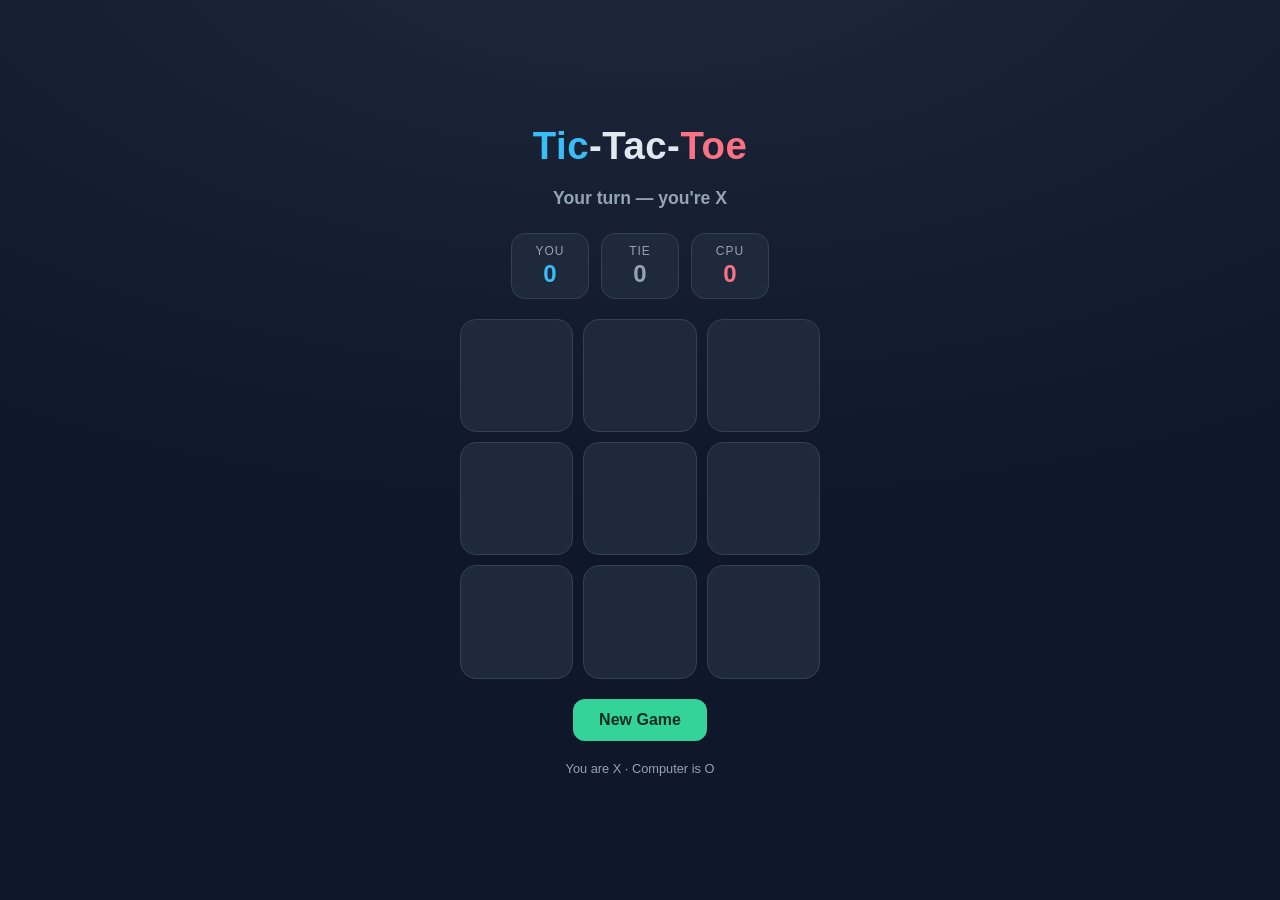
<file: index.html>
<!DOCTYPE html>
<html lang="en">
<head>
  <meta charset="UTF-8" />
  <meta name="viewport" content="width=device-width, initial-scale=1.0, maximum-scale=1.0, user-scalable=no" />
  <title>Tic-Tac-Toe</title>
  <style>
    :root {
      --bg: #0f172a;
      --card: #1e293b;
      --line: #334155;
      --x: #38bdf8;
      --o: #fb7185;
      --text: #e2e8f0;
      --muted: #94a3b8;
      --accent: #34d399;
    }

    * { box-sizing: border-box; -webkit-tap-highlight-color: transparent; }

    body {
      margin: 0;
      min-height: 100vh;
      background: radial-gradient(1200px 600px at 50% -10%, #1e293b, var(--bg));
      color: var(--text);
      font-family: -apple-system, BlinkMacSystemFont, "Segoe UI", Roboto, sans-serif;
      display: flex;
      flex-direction: column;
      align-items: center;
      justify-content: center;
      padding: 24px 16px;
      gap: 20px;
    }

    h1 {
      margin: 0;
      font-size: clamp(1.6rem, 6vw, 2.4rem);
      letter-spacing: 0.5px;
    }
    h1 span.x { color: var(--x); }
    h1 span.o { color: var(--o); }

    .status {
      font-size: 1.1rem;
      color: var(--muted);
      min-height: 1.4em;
      text-align: center;
      font-weight: 600;
    }

    .scoreboard {
      display: flex;
      gap: 12px;
    }
    .score {
      background: var(--card);
      border: 1px solid var(--line);
      border-radius: 14px;
      padding: 10px 18px;
      text-align: center;
      min-width: 78px;
    }
    .score .label { font-size: 0.75rem; color: var(--muted); text-transform: uppercase; letter-spacing: 1px; }
    .score .value { font-size: 1.5rem; font-weight: 700; margin-top: 2px; }
    .score.you .value { color: var(--x); }
    .score.cpu .value { color: var(--o); }
    .score.tie .value { color: var(--muted); }

    .board {
      display: grid;
      grid-template-columns: repeat(3, 1fr);
      gap: 10px;
      width: min(90vw, 360px);
      aspect-ratio: 1 / 1;
    }

    .cell {
      background: var(--card);
      border: 1px solid var(--line);
      border-radius: 16px;
      display: flex;
      align-items: center;
      justify-content: center;
      font-size: clamp(2.4rem, 14vw, 4rem);
      font-weight: 800;
      cursor: pointer;
      user-select: none;
      transition: transform 0.08s ease, background 0.15s ease;
    }
    .cell:active { transform: scale(0.96); }
    .cell.x { color: var(--x); }
    .cell.o { color: var(--o); }
    .cell.win { background: #064e3b; border-color: var(--accent); }
    .cell.disabled { cursor: default; }

    button.reset {
      background: var(--accent);
      color: #052e22;
      border: none;
      border-radius: 12px;
      padding: 12px 26px;
      font-size: 1rem;
      font-weight: 700;
      cursor: pointer;
      transition: transform 0.08s ease, filter 0.15s ease;
    }
    button.reset:active { transform: scale(0.96); }
    button.reset:hover { filter: brightness(1.05); }

    .footer { color: var(--muted); font-size: 0.8rem; }
  </style>
</head>
<body>
  <h1><span class="x">Tic</span>-Tac-<span class="o">Toe</span></h1>
  <div class="status" id="status">Your turn — you're X</div>

  <div class="scoreboard">
    <div class="score you"><div class="label">You</div><div class="value" id="scoreYou">0</div></div>
    <div class="score tie"><div class="label">Tie</div><div class="value" id="scoreTie">0</div></div>
    <div class="score cpu"><div class="label">CPU</div><div class="value" id="scoreCpu">0</div></div>
  </div>

  <div class="board" id="board"></div>

  <button class="reset" id="reset">New Game</button>
  <div class="footer">You are X · Computer is O</div>

  <script>
    const HUMAN = 'X';
    const CPU = 'O';
    const WIN_LINES = [
      [0,1,2],[3,4,5],[6,7,8], // rows
      [0,3,6],[1,4,7],[2,5,8], // cols
      [0,4,8],[2,4,6]          // diagonals
    ];

    let board = Array(9).fill('');
    let gameOver = false;
    const scores = { you: 0, tie: 0, cpu: 0 };

    const boardEl = document.getElementById('board');
    const statusEl = document.getElementById('status');
    const resetBtn = document.getElementById('reset');

    // Build the 9 cells
    const cells = [];
    for (let i = 0; i < 9; i++) {
      const cell = document.createElement('div');
      cell.className = 'cell';
      cell.dataset.index = i;
      cell.addEventListener('click', () => handleClick(i));
      boardEl.appendChild(cell);
      cells.push(cell);
    }

    function handleClick(i) {
      if (gameOver || board[i] !== '') return;
      makeMove(i, HUMAN);
      const result = evaluate(board);
      if (result) return endGame(result);
      statusEl.textContent = 'Computer is thinking…';
      setTimeout(cpuMove, 350);
    }

    function makeMove(i, player) {
      board[i] = player;
      cells[i].textContent = player;
      cells[i].classList.add(player.toLowerCase(), 'disabled');
    }

    function cpuMove() {
      const best = bestMove(board);
      if (best === -1) return;
      makeMove(best, CPU);
      const result = evaluate(board);
      if (result) return endGame(result);
      statusEl.textContent = "Your turn — you're X";
    }

    // Returns { winner: 'X'|'O', line } , 'tie', or null
    function evaluate(b) {
      for (const line of WIN_LINES) {
        const [a, c, d] = line;
        if (b[a] && b[a] === b[c] && b[a] === b[d]) {
          return { winner: b[a], line };
        }
      }
      if (b.every(v => v !== '')) return 'tie';
      return null;
    }

    function endGame(result) {
      gameOver = true;
      cells.forEach(c => c.classList.add('disabled'));
      if (result === 'tie') {
        scores.tie++;
        statusEl.textContent = "It's a tie! 🤝";
      } else {
        result.line.forEach(i => cells[i].classList.add('win'));
        if (result.winner === HUMAN) {
          scores.you++;
          statusEl.textContent = 'You win! 🎉';
        } else {
          scores.cpu++;
          statusEl.textContent = 'Computer wins! 🤖';
        }
      }
      updateScores();
    }

    function updateScores() {
      document.getElementById('scoreYou').textContent = scores.you;
      document.getElementById('scoreTie').textContent = scores.tie;
      document.getElementById('scoreCpu').textContent = scores.cpu;
    }

    // Minimax — makes the computer unbeatable
    function bestMove(b) {
      let bestScore = -Infinity;
      let move = -1;
      for (let i = 0; i < 9; i++) {
        if (b[i] === '') {
          b[i] = CPU;
          const score = minimax(b, 0, false);
          b[i] = '';
          if (score > bestScore) { bestScore = score; move = i; }
        }
      }
      return move;
    }

    function minimax(b, depth, isMaximizing) {
      const result = evaluate(b);
      if (result === 'tie') return 0;
      if (result) return result.winner === CPU ? 10 - depth : depth - 10;

      if (isMaximizing) {
        let best = -Infinity;
        for (let i = 0; i < 9; i++) {
          if (b[i] === '') {
            b[i] = CPU;
            best = Math.max(best, minimax(b, depth + 1, false));
            b[i] = '';
          }
        }
        return best;
      } else {
        let best = Infinity;
        for (let i = 0; i < 9; i++) {
          if (b[i] === '') {
            b[i] = HUMAN;
            best = Math.min(best, minimax(b, depth + 1, true));
            b[i] = '';
          }
        }
        return best;
      }
    }

    function newGame() {
      board = Array(9).fill('');
      gameOver = false;
      cells.forEach(c => {
        c.textContent = '';
        c.className = 'cell';
      });
      statusEl.textContent = "Your turn — you're X";
    }

    resetBtn.addEventListener('click', newGame);
  </script>
</body>
</html>
</file>
